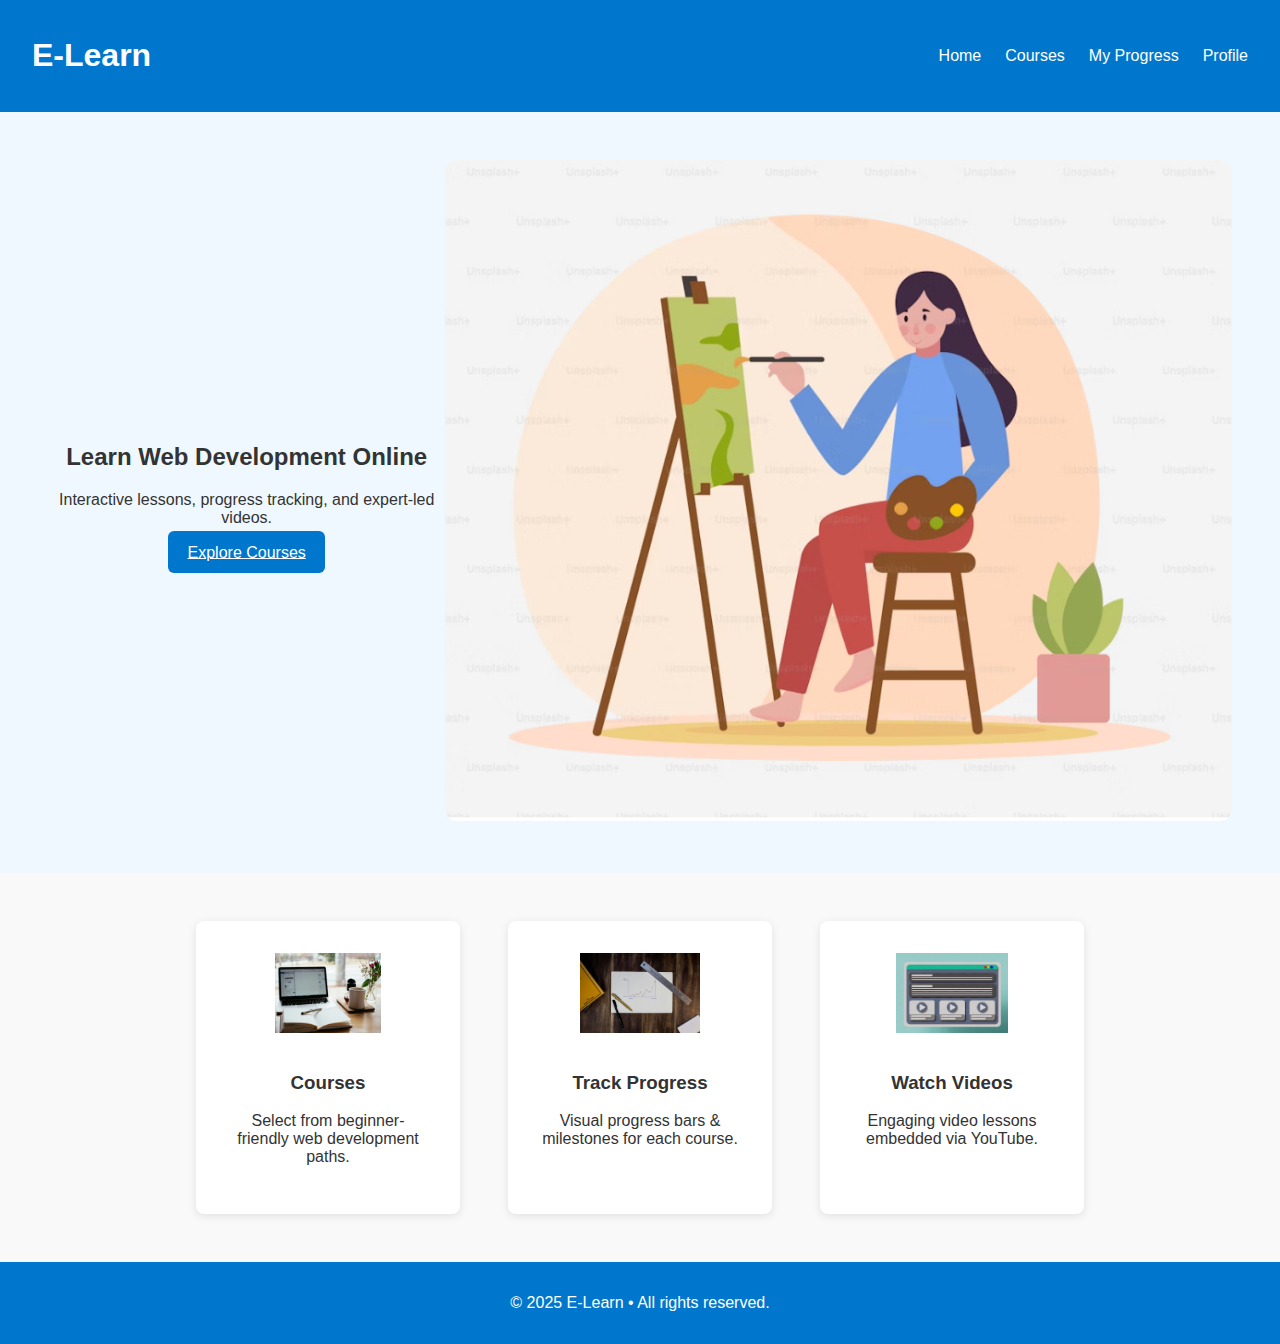
<file: index.html>
<!DOCTYPE html>
<html lang="en">
<head>
  <meta charset="UTF-8"/>
  <meta name="viewport" content="width=device-width, initial-scale=1.0"/>
  <title>Welcome to E‑Learn</title>
  <link rel="stylesheet" href="style.css"/>
</head>
<body>
  <nav class="navbar">
    <h1>E‑Learn</h1>
    <ul class="nav-links">
      <li><a href="index.html">Home</a></li>
      <li><a href="c.html">Courses</a></li>
      <li><a href="p.html">My Progress</a></li>
      <li><a href="#">Profile</a></li>
    </ul>
  </nav>

  <header class="hero hero-illustration">
    <div class="hero-text">
      <h2>Learn Web Development Online</h2>
      <p>Interactive lessons, progress tracking, and expert-led videos.</p>
      <a href="index.html" class="btn">Explore Courses</a>
    </div>
    <div class="hero-image">
      <!-- placeholder services graphic -->
      <img src="learning.jpg" alt="Learning illustration"/>
    </div>
  </header>

  <section class="features">
    <div class="feature-card">
      <img src="courses.jpg" alt="Courses icon"/>
      <h3>Courses</h3>
      <p>Select from beginner-friendly web development paths.</p>
    </div>
    <div class="feature-card">
      <img src="progress.jpg" alt="Progress icon"/>
      <h3>Track Progress</h3>
      <p>Visual progress bars & milestones for each course.</p>
    </div>
    <div class="feature-card">
      <img src="watch.jpg" alt="Video icon"/>
      <h3>Watch Videos</h3>
      <p>Engaging video lessons embedded via YouTube.</p>
    </div>
  </section>

  <footer class="footer">
    <p>&copy; 2025 E‑Learn • All rights reserved.</p>
  </footer>
</body>
</html>
</file>
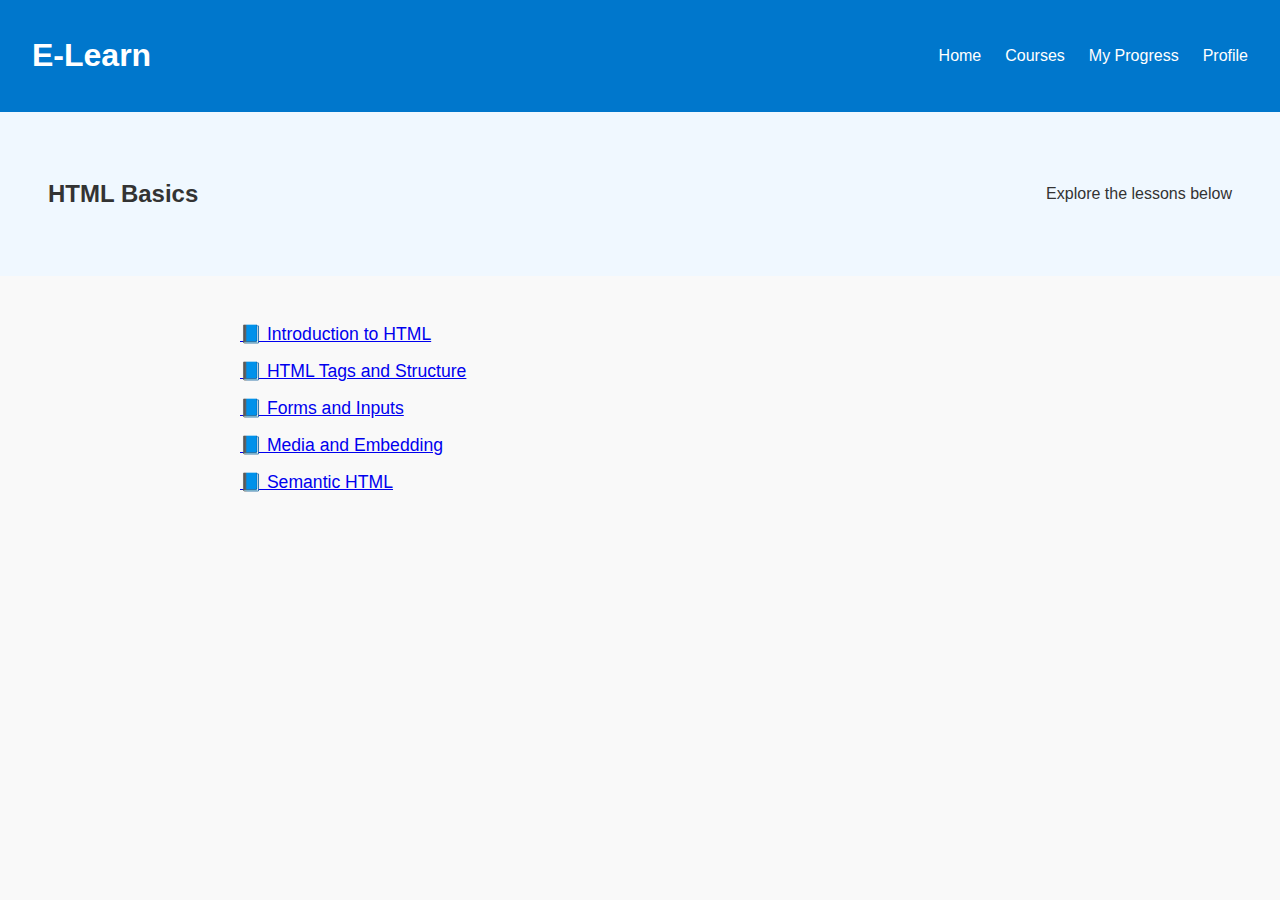
<file: c.html>
<!DOCTYPE html>
<html lang="en">
<head>
  <meta charset="UTF-8" />
  <meta name="viewport" content="width=device-width, initial-scale=1.0"/>
  <title>E-Learning Courses</title>
  <link rel="stylesheet" href="style.css" />
</head>
<body>
  <nav class="navbar">
    <h1>E-Learn</h1>
    <ul class="nav-links">
      <li><a href="index.html">Home</a></li>
      <li><a href="c.html">Courses</a></li>
      <li><a href="p.html">My Progress</a></li>
      <li><a href="#">Profile</a></li>
    </ul>
  </nav>

  <header class="hero">
    <h2>HTML Basics</h2>
    <p>Explore the lessons below</p>
  </header>

  <ul class="lesson-list">
    <li><a href="video.html?lesson=1">📘 Introduction to HTML</a></li>
    <li><a href="video.html?lesson=2">📘 HTML Tags and Structure</a></li>
    <li><a href="video.html?lesson=3">📘 Forms and Inputs</a></li>
    <li><a href="video.html?lesson=4">📘 Media and Embedding</a></li>
    <li><a href="video.html?lesson=5">📘 Semantic HTML</a></li>
  </ul>
</body>
</html>
</file>
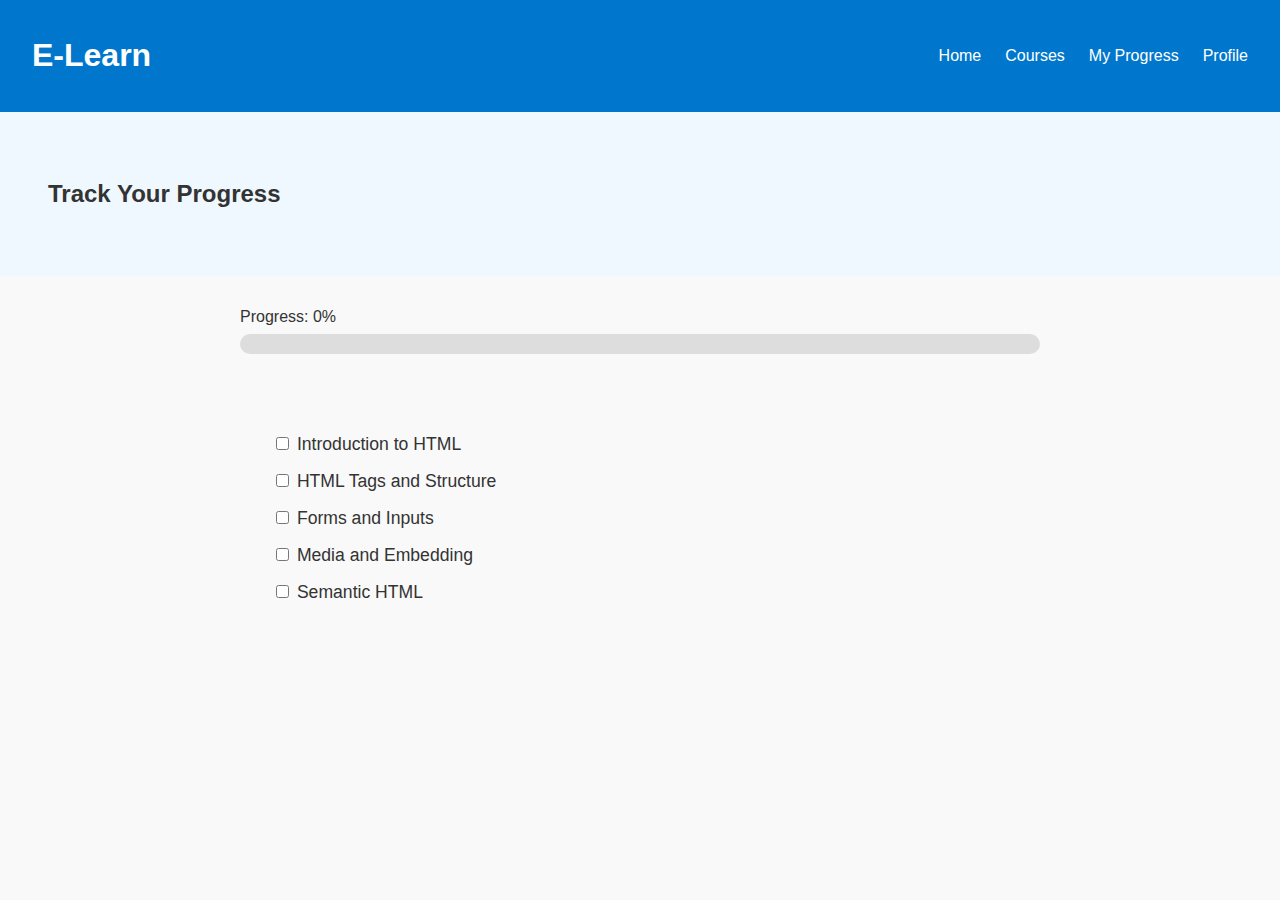
<file: p.html>
<!DOCTYPE html>
<html lang="en">
<head>
  <meta charset="UTF-8" />
  <meta name="viewport" content="width=device-width, initial-scale=1.0"/>
  <title>Course Progress</title>
  <link rel="stylesheet" href="style.css" />
</head>
<body>
  <nav class="navbar">
    <h1>E-Learn</h1>
    <ul class="nav-links">
      <li><a href="index.html">Home</a></li>
      <li><a href="c.html">Courses</a></li>
      <li><a href="p.html">My Progress</a></li>
      <li><a href="#">Profile</a></li>
    </ul>
  </nav>

  <header class="hero">
    <h2>Track Your Progress</h2>
  </header>

  <section class="progress-section">
    <div class="progress-container">
      <span>Progress: <span id="progress-percent">0%</span></span>
      <div class="progress-bar">
        <div class="progress" id="progress-bar-fill"></div>
      </div>
    </div>

    <ul class="lesson-list">
      <li><input type="checkbox" class="lesson-check" /> Introduction to HTML</li>
      <li><input type="checkbox" class="lesson-check" /> HTML Tags and Structure</li>
      <li><input type="checkbox" class="lesson-check" /> Forms and Inputs</li>
      <li><input type="checkbox" class="lesson-check" /> Media and Embedding</li>
      <li><input type="checkbox" class="lesson-check" /> Semantic HTML</li>
    </ul>
  </section>

  <script src="script.js"></script>
</body>
</html>
</file>
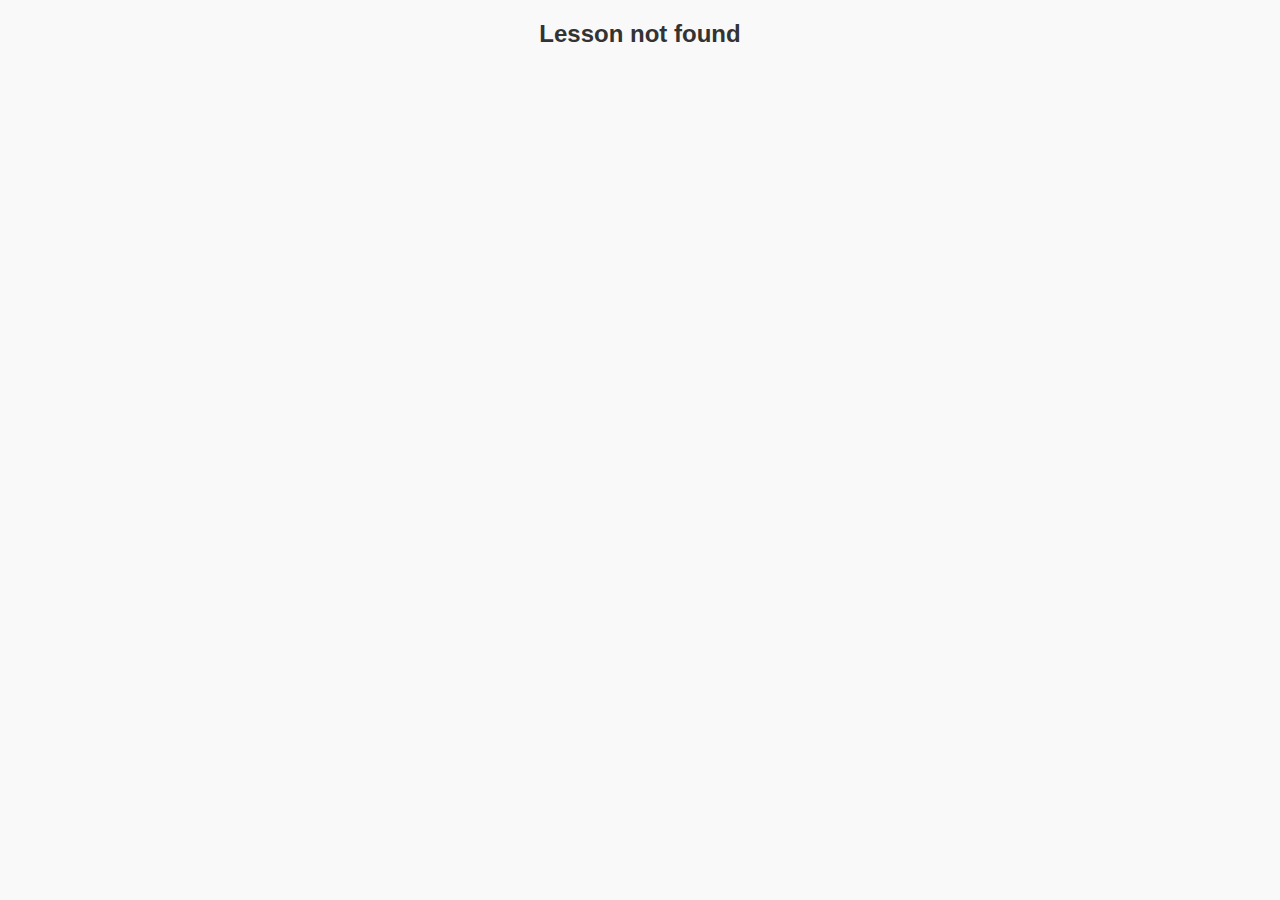
<file: video.html>
<!DOCTYPE html>
<html lang="en">
<head>
  <meta charset="UTF-8" />
  <meta name="viewport" content="width=device-width, initial-scale=1.0"/>
  <title>Lesson Viewer</title>
  <link rel="stylesheet" href="style.css" />
</head>
<body>
  <nav class="navbar">
    <h1>E-Learn</h1>
    <ul class="nav-links">
      <li><a href="index.html">Home</a></li>
      <li><a href="c.html">Courses</a></li>
      <li><a href="p.html">My Progress</a></li>
      <li><a href="#">Profile</a></li>
    </ul>
  </nav>

  <section class="video-section">
    <h2 id="lesson-title">Loading...</h2>
    <div class="video-player" id="video-player"></div>
    <p class="lesson-description" id="lesson-desc">...</p>

    <div class="lesson-controls">
      <button class="btn" onclick="history.back()">⬅️ Back</button>
      <button class="btn" onclick="alert('Marked as completed')">✅ Mark as Completed</button>
    </div>
  </section>

  <script src="script.js"></script>
</body>
</html>
</file>
<file: style.css>
/* style.css */
body {
  margin: 0;
  font-family: Arial, sans-serif;
  background: #f9f9f9;
  color: #333;
}

.navbar {
  background: #0077cc;
  color: white;
  padding: 1rem 2rem;
  display: flex;
  justify-content: space-between;
  align-items: center;
}

.nav-links {
  list-style: none;
  display: flex;
  gap: 1.5rem;
}

.nav-links a {
  color: white;
  text-decoration: none;
}

.hero {
  text-align: center;
  padding: 2rem;
  background: #e0f0ff;
}

.lesson-list {
  list-style: none;
  padding: 2rem;
  max-width: 800px;
  margin: auto;
}

.lesson-list li {
  margin: 1rem 0;
  font-size: 1.1rem;
}

.progress-section {
  padding: 2rem;
  max-width: 800px;
  margin: auto;
}

.progress-container {
  margin-bottom: 2rem;
}

.progress-bar {
  width: 100%;
  height: 20px;
  background: #ddd;
  border-radius: 10px;
  overflow: hidden;
  margin-top: 0.5rem;
}

.progress {
  height: 100%;
  background: #28a745;
  width: 0%;
  transition: width 0.3s ease;
}

.video-section {
  max-width: 800px;
  margin: auto;
  padding: 2rem;
}

.video-player iframe {
  width: 100%;
  height: 400px;
  border-radius: 8px;
}

.lesson-description {
  font-size: 1rem;
  margin: 1rem 0;
}

.lesson-controls {
  display: flex;
  gap: 1rem;
  margin-top: 1rem;
}

.btn {
  padding: 0.8rem 1.2rem;
  background: #0077cc;
  color: white;
  border: none;
  border-radius: 6px;
  cursor: pointer;
}
.hero {
  display: flex;
  align-items: center;
  justify-content: space-between;
  padding: 3rem;
  background: #f0f8ff;
}
.hero-text {
  max-width: 50%;
}
.hero-image img {
  max-width: 100%;
  border-radius: 12px;
}
.features {
  display: flex;
  justify-content: center;
  gap: 3rem;
  padding: 3rem 2rem;
}
.feature-card {
  background: white;
  border-radius: 8px;
  padding: 2rem;
  text-align: center;
  box-shadow: 0 2px 8px rgba(0,0,0,0.1);
  max-width: 200px;
}
.feature-card img {
  height: 80px;
  margin-bottom: 1rem;
}
.footer {
  text-align: center;
  padding: 1rem;
  background: #0077cc;
  color: white;
}
</file>
